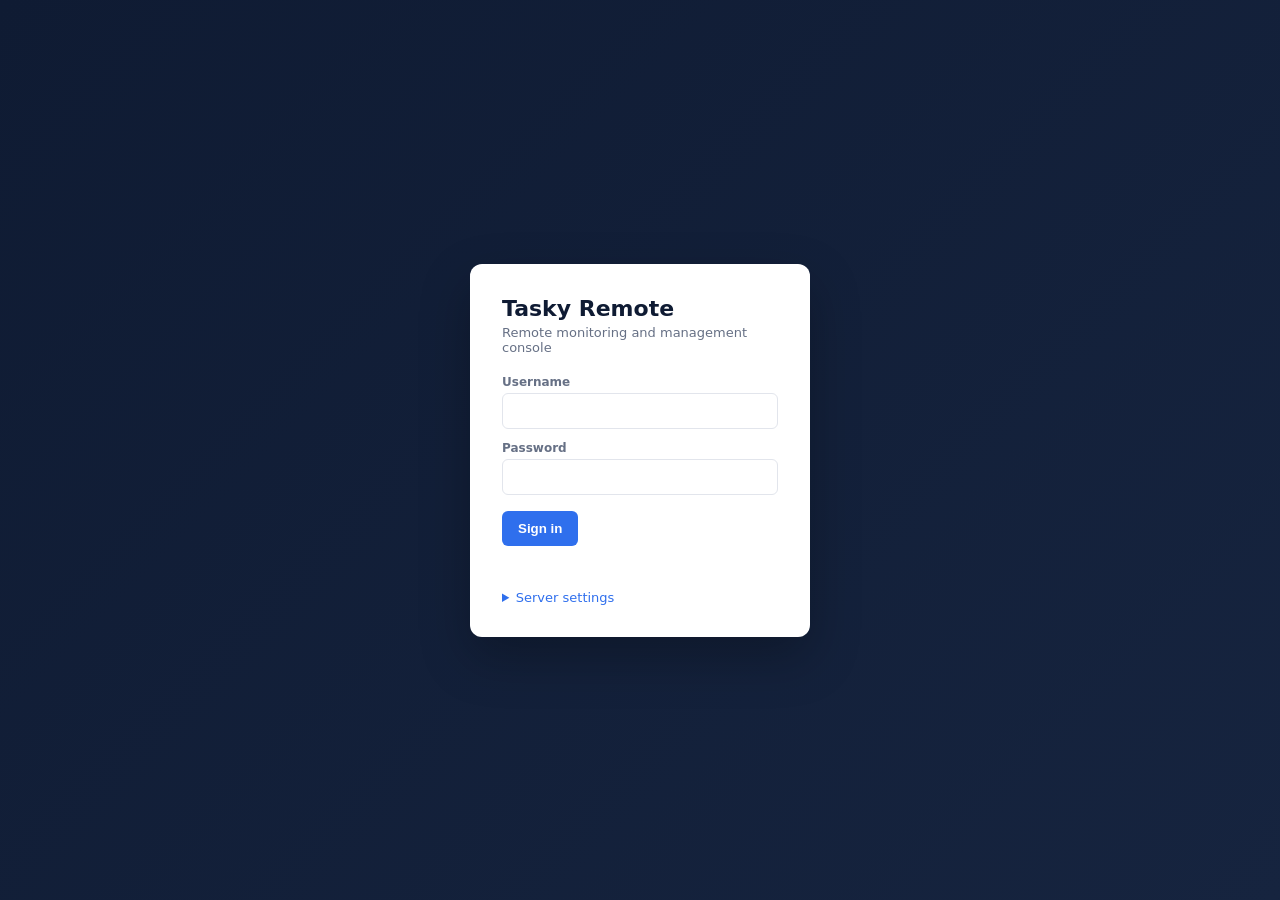
<file: index.html>
<!DOCTYPE html>
<html lang="en">
<head>
  <meta charset="UTF-8" />
  <meta name="viewport" content="width=device-width, initial-scale=1.0" />
  <title>Tasky Remote - Sign in</title>
  <link rel="stylesheet" href="css/style.css" />
</head>
<body class="login-body">
  <div class="login-card">
    <div class="login-logo">Tasky Remote</div>
    <p class="login-sub">Remote monitoring and management console</p>

    <form id="loginForm">
      <label>Username</label>
      <input type="text" id="username" autocomplete="username" required />

      <label>Password</label>
      <input type="password" id="password" autocomplete="current-password" required />

      <button type="submit">Sign in</button>
      <div id="loginError" class="error-text"></div>
    </form>

    <details class="settings-box">
      <summary>Server settings</summary>
      <label>Backend URL</label>
      <input type="text" id="apiBaseUrl" placeholder="https://localhost:5091" />
      <button type="button" id="saveSettingsBtn">Save</button>
    </details>
  </div>

  <script src="js/config.js"></script>
  <script src="js/api.js"></script>
  <script>
    const apiBaseUrlInput = document.getElementById("apiBaseUrl");
    apiBaseUrlInput.value = RemoteAdminConfig.getApiBaseUrl();

    document.getElementById("saveSettingsBtn").addEventListener("click", () => {
      RemoteAdminConfig.setApiBaseUrl(apiBaseUrlInput.value.trim());
      alert("Saved. The backend URL will be used on your next sign in.");
    });

    document.getElementById("loginForm").addEventListener("submit", async (e) => {
      e.preventDefault();
      const errorBox = document.getElementById("loginError");
      errorBox.textContent = "";

      const username = document.getElementById("username").value.trim();
      const password = document.getElementById("password").value;

      try {
        const result = await RemoteAdminApi.login(username, password);
        RemoteAdminConfig.setSession(result.token, result.username, result.role);
        window.location.href = "dashboard.html";
      } catch (err) {
        errorBox.textContent = err.message || "Sign in failed.";
      }
    });

    // Already signed in? skip straight to the dashboard.
    if (RemoteAdminConfig.getToken()) {
      window.location.href = "dashboard.html";
    }
  </script>
</body>
</html>
</file>
<file: css/style.css>
:root {
  --navy: #0f1b33;
  --navy-light: #16243f;
  --accent: #2f6fed;
  --accent-dark: #1f4fb8;
  --text: #1c2433;
  --muted: #667085;
  --border: #e2e5ec;
  --bg: #f5f6f9;
  --ok: #1aa260;
  --bad: #d64545;
}

* { box-sizing: border-box; }

body {
  margin: 0;
  font-family: "Segoe UI", system-ui, -apple-system, sans-serif;
  background: var(--bg);
  color: var(--text);
}

/* ---------- Login page ---------- */

.login-body {
  display: flex;
  align-items: center;
  justify-content: center;
  min-height: 100vh;
  background: linear-gradient(135deg, var(--navy), var(--navy-light));
}

.login-card {
  background: #fff;
  padding: 32px;
  border-radius: 12px;
  width: 340px;
  box-shadow: 0 20px 50px rgba(0, 0, 0, 0.25);
}

.login-logo {
  font-size: 22px;
  font-weight: 700;
  color: var(--navy);
}

.login-sub {
  color: var(--muted);
  font-size: 13px;
  margin: 4px 0 20px;
}

.login-card label, .command-form label, .files-section label, .settings-box label {
  display: block;
  font-size: 12px;
  font-weight: 600;
  color: var(--muted);
  margin: 12px 0 4px;
}

.login-card input, .command-form input, .command-form select, .command-form textarea,
.files-section input, .settings-box input {
  width: 100%;
  padding: 9px 10px;
  border: 1px solid var(--border);
  border-radius: 6px;
  font-size: 14px;
}

button {
  margin-top: 16px;
  padding: 10px 16px;
  border: none;
  border-radius: 6px;
  background: var(--accent);
  color: #fff;
  font-weight: 600;
  cursor: pointer;
}

button:hover { background: var(--accent-dark); }

.secondary-btn {
  background: transparent;
  color: var(--navy);
  border: 1px solid var(--border);
}

.secondary-btn:hover { background: #eef1f6; }

.error-text { color: var(--bad); font-size: 13px; margin-top: 8px; min-height: 16px; }
.muted { color: var(--muted); font-size: 13px; }

.settings-box { margin-top: 20px; font-size: 13px; }
.settings-box summary { cursor: pointer; color: var(--accent); }

/* ---------- App shell ---------- */

.topbar {
  display: flex;
  justify-content: space-between;
  align-items: center;
  background: var(--navy);
  color: #fff;
  padding: 12px 20px;
}

.topbar-logo { font-weight: 700; font-size: 18px; }

.topbar-right { display: flex; align-items: center; gap: 12px; font-size: 13px; }
.topbar-right button { margin: 0; }

.layout {
  display: flex;
  height: calc(100vh - 54px);
}

.machine-list {
  width: 280px;
  background: #fff;
  border-right: 1px solid var(--border);
  overflow-y: auto;
}

.machine-list-header {
  padding: 14px 16px;
  font-weight: 700;
  font-size: 13px;
  color: var(--muted);
  text-transform: uppercase;
  letter-spacing: 0.04em;
}

.machine-row {
  display: flex;
  align-items: center;
  gap: 10px;
  padding: 10px 16px;
  cursor: pointer;
  border-left: 3px solid transparent;
}

.machine-row:hover { background: #f2f4f8; }
.machine-row.selected { background: #eaf0fe; border-left-color: var(--accent); }

.status-dot { width: 9px; height: 9px; border-radius: 50%; flex-shrink: 0; }
.status-dot.online { background: var(--ok); }
.status-dot.offline { background: #c6cad3; }

.machine-row-name { font-weight: 600; font-size: 14px; }
.machine-row-sub { font-size: 12px; color: var(--muted); }

.remote-access-btn {
  margin-top: 0;
  padding: 6px 10px;
  font-size: 12px;
  font-weight: 600;
  flex-shrink: 0;
}

.machine-detail { flex: 1; padding: 24px; overflow-y: auto; }

.empty-state { color: var(--muted); font-size: 14px; margin-top: 40px; text-align: center; }
.empty-state.small { margin-top: 10px; font-size: 13px; }

.detail-header { display: flex; align-items: center; gap: 12px; margin-bottom: 16px; }
.detail-header h2 { margin: 0; }

.status-pill { font-size: 12px; padding: 3px 10px; border-radius: 999px; font-weight: 600; }
.status-pill.online { background: #e3f8ee; color: var(--ok); }
.status-pill.offline { background: #f3f0ef; color: var(--muted); }

.tabs { display: flex; gap: 4px; border-bottom: 1px solid var(--border); margin-bottom: 16px; }

.tab-btn {
  margin: 0;
  background: none;
  color: var(--muted);
  font-weight: 600;
  padding: 10px 14px;
  border-radius: 0;
  border-bottom: 2px solid transparent;
}

.tab-btn.active { color: var(--accent); border-bottom-color: var(--accent); }
.tab-btn:hover { background: none; color: var(--accent-dark); }

.stat-grid { display: grid; grid-template-columns: repeat(auto-fit, minmax(160px, 1fr)); gap: 12px; }

.stat-card { background: #fff; border: 1px solid var(--border); border-radius: 8px; padding: 14px; }
.stat-label { font-size: 12px; color: var(--muted); }
.stat-value { font-size: 18px; font-weight: 700; margin-top: 4px; }

.command-form { background: #fff; border: 1px solid var(--border); border-radius: 8px; padding: 16px; max-width: 480px; }

.console-output {
  background: #0f1b33;
  color: #d9e4ff;
  padding: 14px;
  border-radius: 8px;
  max-height: 260px;
  overflow: auto;
  font-size: 13px;
  white-space: pre-wrap;
}

.history-list { display: flex; flex-direction: column; gap: 6px; }

.history-row {
  display: flex;
  gap: 12px;
  align-items: center;
  background: #fff;
  border: 1px solid var(--border);
  border-radius: 6px;
  padding: 8px 12px;
  font-size: 13px;
}

.history-type { font-weight: 600; flex: 1; }
.history-time { color: var(--muted); font-size: 12px; }
.history-status { font-size: 12px; padding: 2px 8px; border-radius: 999px; background: #eef1f6; }
.history-status.status-2 { background: #e3f8ee; color: var(--ok); }
.history-status.status-3 { background: #fdeceb; color: var(--bad); }

.session-banner {
  display: flex;
  align-items: center;
  justify-content: space-between;
  background: #eaf0fe;
  color: var(--navy);
  border: 1px solid #d3e0fb;
  border-radius: 8px;
  padding: 8px 14px;
  font-size: 13px;
  margin-bottom: 12px;
}

.quality-indicator {
  font-size: 12px;
  font-weight: 700;
  color: var(--accent-dark);
  background: #fff;
  border-radius: 999px;
  padding: 2px 10px;
}

.screen-controls { margin-bottom: 12px; display: flex; align-items: center; gap: 12px; flex-wrap: wrap; }
.screen-controls button { margin-top: 0; }

.control-toggle { display: flex; align-items: center; gap: 6px; font-size: 13px; color: var(--muted); cursor: pointer; }
.control-toggle input { width: auto; margin: 0; }

.quick-actions { margin-bottom: 12px; display: flex; gap: 10px; flex-wrap: wrap; }
.quick-actions button { margin-top: 0; }

.clipboard-box {
  background: #fff;
  border: 1px solid var(--border);
  border-radius: 8px;
  padding: 12px 14px;
  max-width: 560px;
  margin-bottom: 16px;
}

.clipboard-box textarea {
  width: 100%;
  margin-top: 6px;
  padding: 8px;
  border: 1px solid var(--border);
  border-radius: 6px;
  font-size: 13px;
  font-family: inherit;
  resize: vertical;
}

.clipboard-actions { display: flex; gap: 10px; margin-top: 8px; }
.clipboard-actions button { margin-top: 0; padding: 6px 12px; font-size: 13px; }

.screen-frame-wrap {
  background: #000;
  border-radius: 8px;
  min-height: 360px;
  display: flex;
  align-items: center;
  justify-content: center;
}

.screen-frame-wrap img { max-width: 100%; max-height: 70vh; display: block; user-select: none; cursor: crosshair; }

/* Full screen mode: the live view takes over the whole viewport, above
   everything else, while the machine list/sidebar stays in the DOM
   underneath (hidden by z-index + body overflow lock) so turning it off
   just removes these two classes without any extra teardown. */
.screen-frame-wrap.fullscreen-mode {
  position: fixed;
  inset: 0;
  z-index: 1000;
  border-radius: 0;
  min-height: 100vh;
}

.screen-frame-wrap.fullscreen-mode img { max-height: 100vh; max-width: 100vw; cursor: crosshair; }

body.screen-fullscreen-active { overflow: hidden; }

.files-section {
  background: #fff;
  border: 1px solid var(--border);
  border-radius: 8px;
  padding: 16px;
  max-width: 480px;
  margin-bottom: 16px;
}

.files-section input[type="file"] { margin-top: 10px; }

/* ---------- Modal ---------- */

.modal {
  position: fixed;
  inset: 0;
  background: rgba(15, 27, 51, 0.5);
  display: flex;
  align-items: center;
  justify-content: center;
}

.modal.hidden { display: none; }

.modal-card {
  background: #fff;
  border-radius: 10px;
  padding: 24px;
  width: 360px;
}

.key-result { margin-top: 12px; }
.key-result textarea { width: 100%; height: 70px; font-family: monospace; }
</file>
